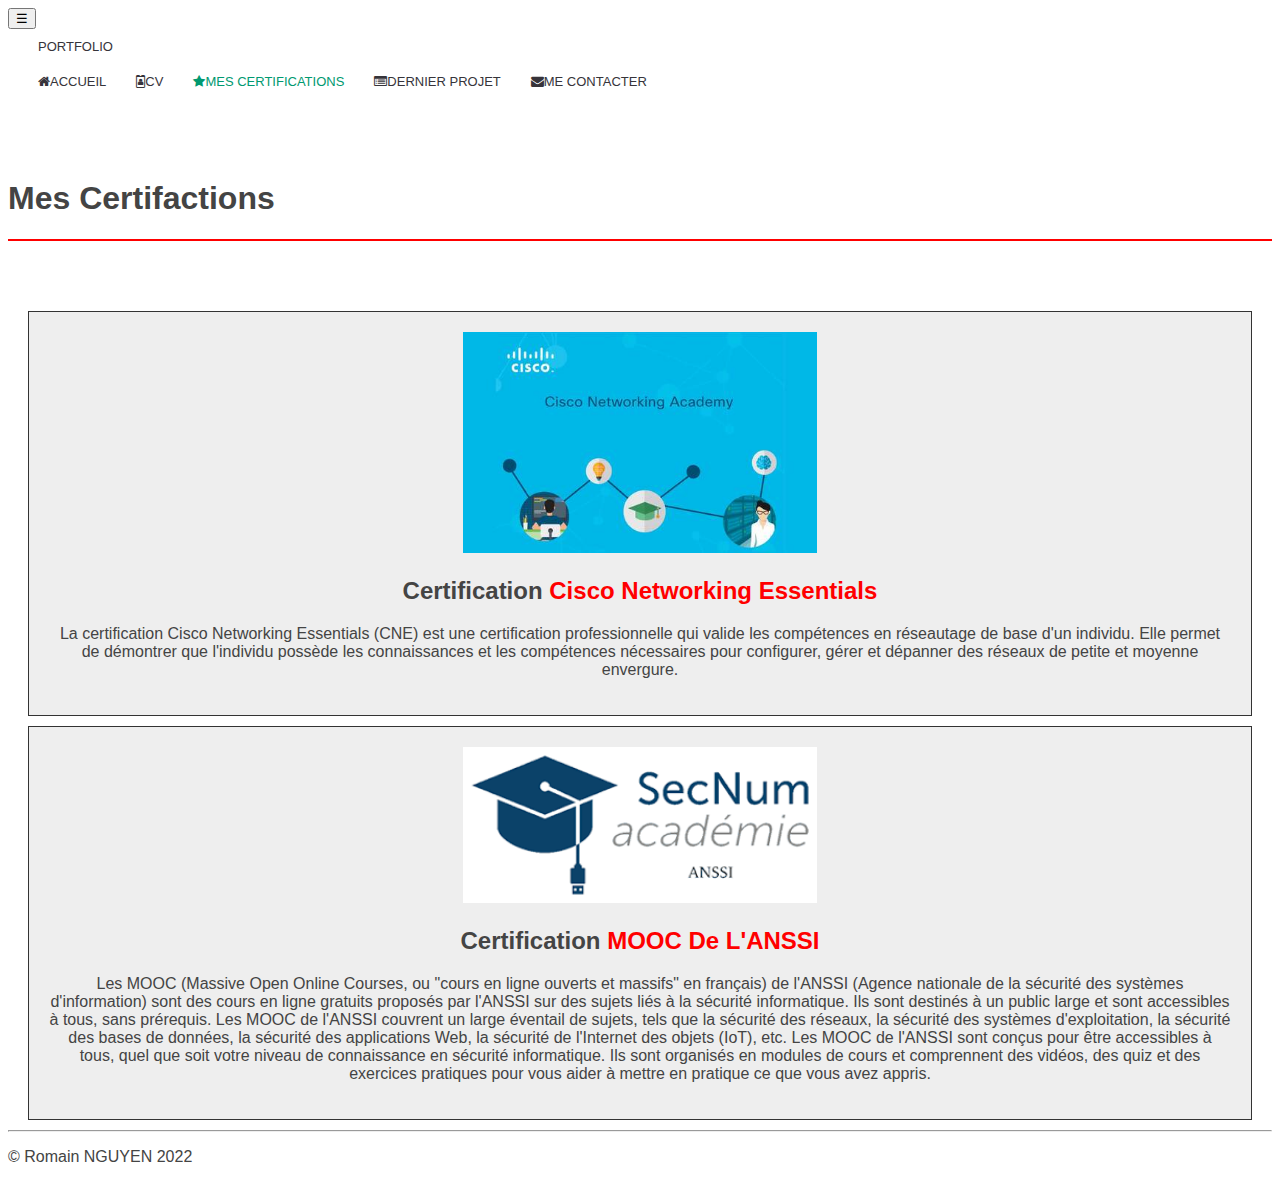
<file: pages/certifications.html>
<!doctype html>
<html lang="fr">
    <head>
        <!-- Required meta tags -->
        <meta charset="utf-8">
        <meta name="viewport" content="width=device-width, initial-scale=1, shrink-to-fit=no">
        <meta name="description" content="Portfolio Romain Nguyen - BTS SIO SISR">
        <meta name="author" content="Romain Nguyen">
        <!-- Bootstrap CSS -->
        <link rel="stylesheet" href="https://cdn.jsdelivr.net/npm/bootstrap@4.6.2/dist/css/bootstrap.min.css" integrity="sha384-xOolHFLEh07PJGoPkLv1IbcEPTNtaed2xpHsD9ESMhqIYd0nLMwNLD69Npy4HI+N" crossorigin="anonymous">
        <link rel="icon" href="favicon.ico">
        <link href="https://maxcdn.bootstrapcdn.com/font-awesome/4.7.0/css/font-awesome.min.css"
              rel="stylesheet">    
        <!-- css -->
        <link href="../css/styles.css" rel="stylesheet" type="text/css">
        <link href="../css/certifications.css" rel="stylesheet" type="text/css">

        <title>Portfolio Romain Nguyen (BTS SIO 2022)</title>
    </head>
    <body>
        <nav class="navbar navbar-dark bg-dark fixed-top navbar-expand-md">
            <div class="container">
                <button type="button" class="navbar-toggler" data-toggle="collapse"
                        data-target="#navbar" aria-controls="navbar">
                    <span class="sr-only">Navigation raccourcie</span>☰
                </button>
                <a class="navbar-brand" href="#">Portfolio</a>
                <div id="navbar" class="navbar-collapse collapse">
                    <ul class="nav navbar-nav">
                        <li class="nav-item">
                            <a href="../index.html" class="nav-link">
                                <span class="fa fa-home"></span> Accueil
                            </a>
                        </li>
                        <li class="nav-item">
                            <a href="../pages/cv.html" class="nav-link">
                                <span class="fa fa-id-badge"></span> CV
                            </a>
                        </li>
                        <li class="nav-item">
                            <a href="certifications.html" class="active nav-link">
                                <span class="fa fa-star"></span> mes certifications
                            </a>
                        </li>
                        <li class="dropdown nav-item">
                            <a href="#" class="dropdown-toggle nav-link"
                               data-toggle="dropdown" role="button">
                                <span class="fa fa-list-alt"></span> Dernier Projet  <span class="caret"></span>
                            </a>
                            <ul class="dropdown-menu" role="menu">
                                <li role="presentation" class="dropdown-header dropdown-item">
                                    En autonomie</li>
                                <li role="presentation" class="dropdown-item">

                                    <a role="menuitem" href="appliandroid.html">Portfolio</a>
                                </li>
                                <li role="presentation" class="dropdown-item">
                                    <a role="menuitem" href="#">WordPress</a>
                                </li>

                            </ul>
                        </li>
                        <li class="nav-item">
                            <a href="Mecontacter.html" class="nav-link"><span class="fa fa-envelope"></span>
                                Me contacter
                            </a>
                        </li>

                    </ul>
                </div>

            </div>
        </nav>


        <section class="jumbotron text-center">
            <div class="container">
                <h1 class="jumbotron-heading">Mes Certifactions</h1> 
                <div style="border-bottom: 2px solid red;"></div>
            </div>
        </section>
       
            <div class="certification-container">
                <div class="certification">
                    <img src="../images/cisco-networking-academy.jpg" alt="Logo de la certification 1">
                    <h2>Certification <span>Cisco Networking Essentials</span></h2>
                    <p>La certification Cisco Networking Essentials (CNE) est une certification professionnelle qui valide les compétences en réseautage de base d'un individu. Elle permet de démontrer que l'individu possède les connaissances et les compétences nécessaires pour configurer, gérer et dépanner des réseaux de petite et moyenne envergure.</p>
                </div>
                <div class="certification">
                    <img src="../images/anssi.png" alt="Logo de la certification 2">
                    <h2>Certification <span>MOOC De L'ANSSI</span></h2>
                    <p>Les MOOC (Massive Open Online Courses, ou "cours en ligne
                        ouverts et massifs" en français) de l'ANSSI (Agence nationale 
                        de la sécurité des systèmes d'information) sont des cours en ligne 
                        gratuits proposés par l'ANSSI sur des sujets liés à la sécurité informatique.
                        Ils sont destinés à un public large et sont accessibles à tous, sans prérequis.
                        Les MOOC de l'ANSSI couvrent un large éventail de sujets, tels que 
                        la sécurité des réseaux, la sécurité des systèmes d'exploitation,
                        la sécurité des bases de données, la sécurité des applications Web, 
                        la sécurité de l'Internet des objets (IoT), etc.
                        Les MOOC de l'ANSSI sont conçus pour être accessibles à tous,
                        quel que soit votre niveau de connaissance en sécurité informatique.
                        Ils sont organisés en modules de cours et comprennent des vidéos, des
                        quiz et des exercices pratiques pour vous aider à mettre en pratique 
                        ce que vous avez appris.</p>
                </div>
            </div>
        
        <footer>
            <div class="container">

                <hr>
                <p class="text-center" id="copyright">© Romain NGUYEN 2022</p>
            </div>
        </footer>



        <!-- Optional JavaScript; choose one of the two! -->

        <!-- Option 1: jQuery and Bootstrap Bundle (includes Popper) -->
        <script src="https://cdn.jsdelivr.net/npm/jquery@3.5.1/dist/jquery.slim.min.js" integrity="sha384-DfXdz2htPH0lsSSs5nCTpuj/zy4C+OGpamoFVy38MVBnE+IbbVYUew+OrCXaRkfj" crossorigin="anonymous"></script>
        <script src="https://cdn.jsdelivr.net/npm/bootstrap@4.6.2/dist/js/bootstrap.bundle.min.js" integrity="sha384-Fy6S3B9q64WdZWQUiU+q4/2Lc9npb8tCaSX9FK7E8HnRr0Jz8D6OP9dO5Vg3Q9ct" crossorigin="anonymous"></script>

        <!-- Option 2: Separate Popper and Bootstrap JS -->
        <!--
        <script src="https://cdn.jsdelivr.net/npm/jquery@3.5.1/dist/jquery.slim.min.js" integrity="sha384-DfXdz2htPH0lsSSs5nCTpuj/zy4C+OGpamoFVy38MVBnE+IbbVYUew+OrCXaRkfj" crossorigin="anonymous"></script>
        <script src="https://cdn.jsdelivr.net/npm/popper.js@1.16.1/dist/umd/popper.min.js" integrity="sha384-9/reFTGAW83EW2RDu2S0VKaIzap3H66lZH81PoYlFhbGU+6BZp6G7niu735Sk7lN" crossorigin="anonymous"></script>
        <script src="https://cdn.jsdelivr.net/npm/bootstrap@4.6.2/dist/js/bootstrap.min.js" integrity="sha384-+sLIOodYLS7CIrQpBjl+C7nPvqq+FbNUBDunl/OZv93DB7Ln/533i8e/mZXLi/P+" crossorigin="anonymous"></script>
        -->
    </body>
</html>
</file>
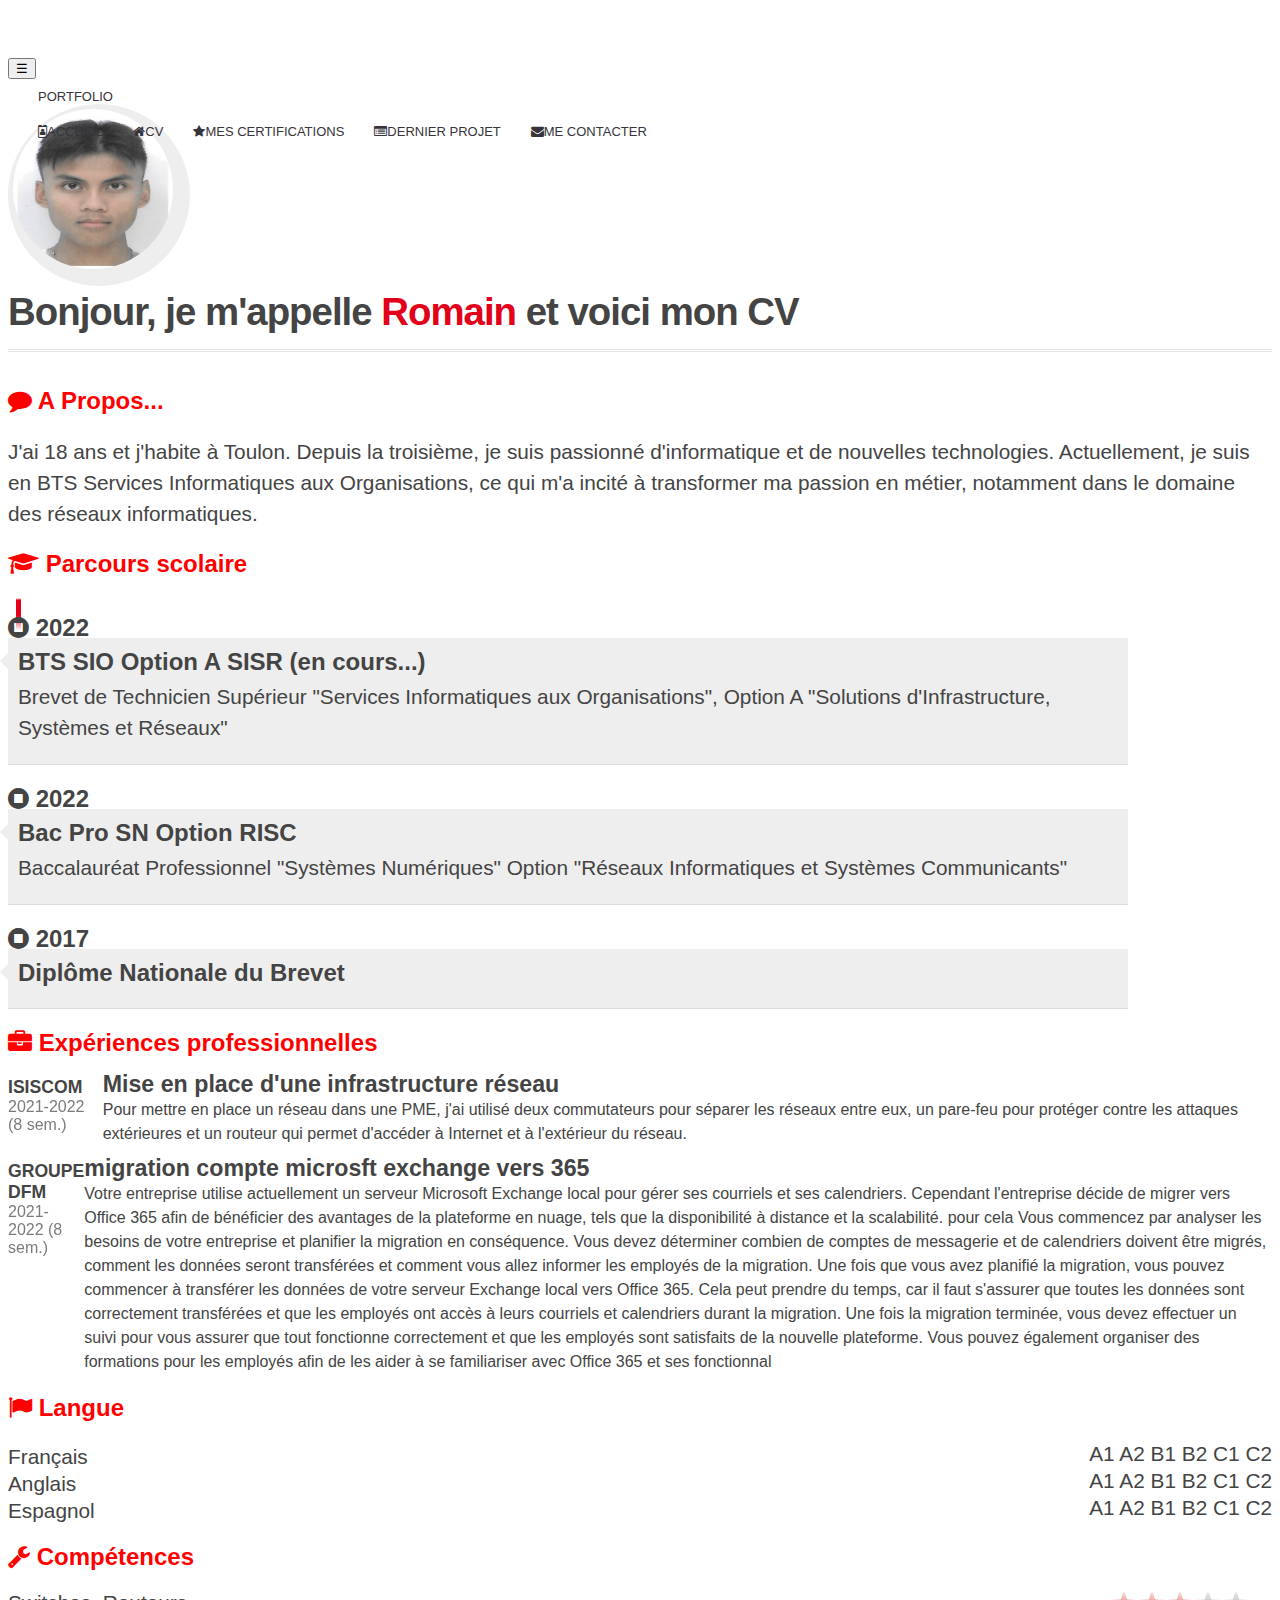
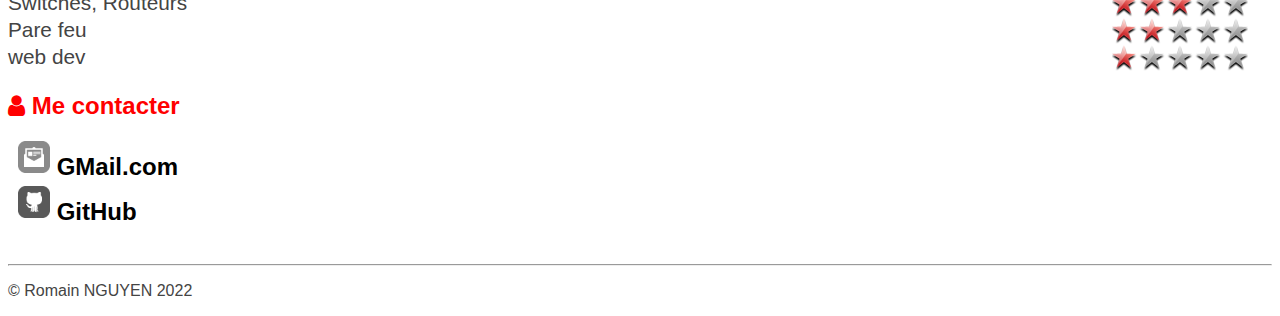
<file: pages/cv.html>
<!doctype html>
<html lang="fr">
    <head>
        <!-- Required meta tags -->
        <meta charset="utf-8">
        <meta name="viewport" content="width=device-width, initial-scale=1, shrink-to-fit=no">
        <meta name="description" content="Portfolio Romain Nguyen - BTS SIO SISR">
        <meta name="author" content="Romain Nguyen">
        <!-- Bootstrap CSS -->
        <link rel="stylesheet" href="https://cdn.jsdelivr.net/npm/bootstrap@4.6.2/dist/css/bootstrap.min.css" integrity="sha384-xOolHFLEh07PJGoPkLv1IbcEPTNtaed2xpHsD9ESMhqIYd0nLMwNLD69Npy4HI+N" crossorigin="anonymous">
        <link rel="icon" href="favicon.ico">
        <link href="https://maxcdn.bootstrapcdn.com/font-awesome/4.7.0/css/font-awesome.min.css"
              rel="stylesheet">
        <!-- css -->
        <link href="../css/styles.css" rel="stylesheet" type="text/css">
        <link href="../css/cv.css" rel="stylesheet" type="text/css">
        <title>Portfolio Romain Nguyen (BTS SIO 2022)</title>
    </head>
    <body>
        <nav class="navbar navbar-dark bg-dark fixed-top navbar-expand-md">
            <div class="container">
                <button type="button" class="navbar-toggler" data-toggle="collapse"
                        data-target="#navbar" aria-controls="navbar">
                    <span class="sr-only">Navigation raccourcie</span>☰
                </button>
                <a class="navbar-brand" href="#">Portfolio</a>
                <div id="navbar" class="navbar-collapse collapse">
                    <ul class="nav navbar-nav">
                        <li class="nav-item">
                            <a href="../index.html" class="nav-link">
                                <span class="fa fa-id-badge"></span> Accueil
                            </a>
                        </li>
                        <li class="active nav-item">
                            <a href="cv.html" class="nav-link">
                                <span class="fa fa-home"></span> CV
                            </a>
                        </li>
                        <li class="nav-item">
                            <a href="certifications.html" class="nav-link">
                                <span class="fa fa-star"></span> mes certifications
                            </a>
                        </li>
                        <li class="dropdown nav-item">
                            <a href="#" class="dropdown-toggle nav-link"
                               data-toggle="dropdown" role="button">
                                <span class="fa fa-list-alt"></span> Dernier Projet <span class="caret"></span>
                            </a>
                            <ul class="dropdown-menu" role="menu">
                                <li role="presentation" class="dropdown-header dropdown-item">
                                    En autonomie</li>
                                <li role="presentation" class="dropdown-item">
                                    <a role="menuitem" href="appliandroid.html">Portfolio</a>
                                </li>
                                <li role="presentation" class="dropdown-item">
                                    <a role="menuitem" href="#">WordPress</a>
                                </li>

                            </ul>
                        </li>
                        <li class="nav-item">
                            <a href="Mecontacter.html" class="nav-link"><span class="fa fa-envelope"></span>
                                Me contacter
                            </a>
                        </li>

                    </ul>
                </div>

            </div>
        </nav>


        <div class="jumbotron"><!-- Emplacement pour le contenu principal de la page -->
            <div class="container">
                <div class="row cadreCV">
                    <div id="cv-entete" class="text-center">
                        <div id="cv-photo">
                            <img src="../images/photo.jpg" alt="Ma photo d'identité">
                        </div>
                        <div id="cv-intro">
                            <h1>Bonjour, je m'appelle <span>Romain</span> et voici mon CV</h1>
                        </div>
                    </div>
                </div>
                <div class="row cadreCV">
                    <div class="col-12 col-md-7">
                        <!-- Partie gauche -->
                        <div class="rubrique clearfix">
                            <h2><span class="fa fa-comment"></span> A Propos...</h2>
                            <p>J'ai 18 ans et j'habite à Toulon. Depuis la troisième, je suis passionné d'informatique et de nouvelles technologies. Actuellement, je suis en BTS Services Informatiques aux Organisations, ce qui m'a incité à transformer ma passion en métier, notamment dans le domaine des réseaux informatiques.</p>
                        </div>
                        <div class="rubrique clearfix">
                            <h2><span class="fa fa-graduation-cap"></span> Parcours scolaire</h2>
                            <ul id="parcours" class="clearfix">
                                <li>
                                    <div class="date float-left">
                                        <span class="fa fa-stop-circle"></span>&nbsp;2022
                                    </div>
                                    <div class="details float-right">
                                        <h3>BTS SIO Option A SISR (en cours...)</h3>
                                        <p>Brevet de Technicien Supérieur "Services Informatiques aux Organisations", Option A "Solutions d'Infrastructure, Systèmes et Réseaux"</p>
                                    </div>
                                </li>
                                <li>
                                    <div class="date float-left">
                                        <span class="fa fa-stop-circle"></span>&nbsp;2022
                                    </div>
                                    <div class="details float-right">
                                        <h3>Bac Pro SN Option RISC</h3>
                                        <p>Baccalauréat Professionnel "Systèmes Numériques" Option "Réseaux Informatiques et Systèmes Communicants"</p>
                                    </div>
                                </li>
                                <li>
                                    <div class="date float-left">
                                        <span class="fa fa-stop-circle"></span>&nbsp;2017
                                    </div>
                                    <div class="details float-right">
                                        <h3>Diplôme Nationale du Brevet</h3>
                                        <p></p>
                                    </div>
                                </li>
                            </ul>
                        </div>
                        <div class="rubrique clearfix">
                            <h2><span class="fa fa-briefcase"></span> Expériences professionnelles</h2>
                            <div class="experience clearfix">
                                <div class="col-3">
                                    <div class="lieu">ISISCOM</div>
                                    <div class="date">2021-2022 (8 sem.)</div>
                                </div>
                                <div class="col-9">
                                    <div class="profession">Mise en place d'une infrastructure réseau</div>
                                    <div class="details">Pour mettre en place un réseau dans une PME, j'ai utilisé deux commutateurs pour séparer les réseaux entre eux, un pare-feu pour protéger contre les attaques extérieures et un routeur qui permet d'accéder à Internet et à l'extérieur du réseau.
                                    </div>
                                </div>
                            </div>
                            <div class="experience clearfix">
                                <div class="col-3">
                                    <div class="lieu">GROUPE DFM</div>
                                    <div class="date">2021-2022 (8 sem.)</div>
                                </div>
                                <div class="col-9">
                                    <div class="profession">migration compte microsft exchange vers 365</div>
                                    <div class="details">Votre entreprise utilise actuellement un serveur 
                                        Microsoft Exchange local pour gérer ses courriels et ses 
                                        calendriers. Cependant l'entreprise décide de migrer vers 
                                        Office 365 afin de bénéficier des avantages de la plateforme 
                                        en nuage, tels que la disponibilité à distance et la scalabilité.
                                        pour cela Vous commencez par analyser les besoins de votre entreprise 
                                        et planifier la migration en conséquence. Vous devez déterminer combien
                                        de comptes de messagerie et de calendriers doivent être migrés, comment
                                        les données seront transférées et comment vous allez informer les employés
                                        de la migration. Une fois que vous avez planifié la migration, vous pouvez 
                                        commencer à transférer les données de votre serveur Exchange local vers 
                                        Office 365. Cela peut prendre du temps, car il faut s'assurer que toutes 
                                        les données sont correctement transférées et que les employés ont accès
                                        à leurs courriels et calendriers durant la migration. Une fois la migration
                                        terminée, vous devez effectuer un suivi pour vous assurer que tout fonctionne
                                        correctement et que les employés sont satisfaits de la nouvelle plateforme.
                                        Vous pouvez également organiser des formations pour les employés afin de les
                                        aider à se familiariser avec Office 365 et ses fonctionnal
                                    </div>
                                </div>
                            </div>
                            
                        </div>

                    </div>
                    <div class="col-xs-12 col-sm-5">
                        <!-- Partie Droite -->                                            
                        <div id="langues" class="rubrique clearfix">
                            <h2><span class="fa fa-flag"></span> Langue</h2>
                            <div class="container">
                                <div class="langue">Français</div>
                                <div class="niveau">
                                    <span class="badge badge-dark">A1</span>
                                    <span class="badge badge-dark">A2</span>
                                    <span class="badge badge-dark">B1</span>
                                    <span class="badge badge-dark">B2</span>
                                    <span class="badge badge-success">C1</span>
                                    <span class="badge badge-dark">C2</span>
                                </div>
                            </div>
                            <div class="container">
                                <div class="langue">Anglais</div>
                                <div class="niveau">
                                    <span class="badge badge-dark">A1</span>
                                    <span class="badge badge-dark">A2</span>
                                    <span class="badge badge-dark">B1</span>
                                    <span class="badge badge-success">B2</span>
                                    <span class="badge badge-dark">C1</span>

                                    <span class="badge badge-dark">C2</span>
                                </div>
                            </div>                 
                            <div class="container">
                                <div class="langue">Espagnol</div>
                                <div class="niveau">
                                    <span class="badge badge-dark">A1</span>
                                    <span class="badge badge-success">A2</span>
                                    <span class="badge badge-dark">B1</span>
                                    <span class="badge badge-dark">B2</span>
                                    <span class="badge badge-dark">C1</span>
                                    <span class="badge badge-dark">C2</span>
                                </div>
                            </div>
                        </div>
                        <div id="competences" class="rubrique clearfix">
                            <h2><span class="fa fa-wrench"></span> Compétences</h2>
                            <div class="container">
                                <div class="libelle">Switches, Routeurs</div>
                                <div class="classement classement3"></div>
                            </div>
                            <div class="container">
                                <div class="libelle">Pare feu</div>
                                <div class="classement classement2"></div>
                            </div>
                            <div class="container">
                                <div class="libelle">web dev</div>
                                <div class="classement classement1"></div>
                            </div>
                        </div>
                        <div class="rubrique clearfix">
                            <h2><span class="fa fa-user"></span> Me contacter</h2>
                            <div class="meContacter">
                                <div class="details float-left">
                                    <a href="mailto:romain.nguyen.tai@gmail.com?subject=Contact depuis le CV en ligne"
                                       title="Mail de Romain Nguyen">
                                        <img class="contact-icon" src="../images/cv/mail-dreamstale47.png"
                                             alt="Icone de mail"> GMail.com
                                    </a>
                                </div>
                            </div>
                            
                            
                            <div class="meContacter">
                                <div class="details float-left">
                                    <a href="https://github.com/RomainNguyenTai/RomainNguyen.github.io"
                                       title="Lien vers le profil GitHub d'Amélia Pilou">
                                        <img class="contact-icon" src="../images/cv/github2-dreamstale35.png"
                                             alt="Icone de GitHub"> GitHub
                                    </a>
                                </div>
                            </div>
                            
                    
                        </div>
                    </div>

                </div>
            </div>
        </div>



        <footer>
            <div class="container">

                <hr>
                <p class="text-center" id="copyright">© Romain NGUYEN 2022</p>
            </div>
        </footer>


        <!-- Optional JavaScript; choose one of the two! -->

        <!-- Option 1: jQuery and Bootstrap Bundle (includes Popper) -->
        <script src="https://cdn.jsdelivr.net/npm/jquery@3.5.1/dist/jquery.slim.min.js" integrity="sha384-DfXdz2htPH0lsSSs5nCTpuj/zy4C+OGpamoFVy38MVBnE+IbbVYUew+OrCXaRkfj" crossorigin="anonymous"></script>
        <script src="https://cdn.jsdelivr.net/npm/bootstrap@4.6.2/dist/js/bootstrap.bundle.min.js" integrity="sha384-Fy6S3B9q64WdZWQUiU+q4/2Lc9npb8tCaSX9FK7E8HnRr0Jz8D6OP9dO5Vg3Q9ct" crossorigin="anonymous"></script>

        <!-- Option 2: Separate Popper and Bootstrap JS -->
        <!--
        <script src="https://cdn.jsdelivr.net/npm/jquery@3.5.1/dist/jquery.slim.min.js" integrity="sha384-DfXdz2htPH0lsSSs5nCTpuj/zy4C+OGpamoFVy38MVBnE+IbbVYUew+OrCXaRkfj" crossorigin="anonymous"></script>
        <script src="https://cdn.jsdelivr.net/npm/popper.js@1.16.1/dist/umd/popper.min.js" integrity="sha384-9/reFTGAW83EW2RDu2S0VKaIzap3H66lZH81PoYlFhbGU+6BZp6G7niu735Sk7lN" crossorigin="anonymous"></script>
        <script src="https://cdn.jsdelivr.net/npm/bootstrap@4.6.2/dist/js/bootstrap.min.js" integrity="sha384-+sLIOodYLS7CIrQpBjl+C7nPvqq+FbNUBDunl/OZv93DB7Ln/533i8e/mZXLi/P+" crossorigin="anonymous"></script>
        -->
    </body>
</html>
</file>
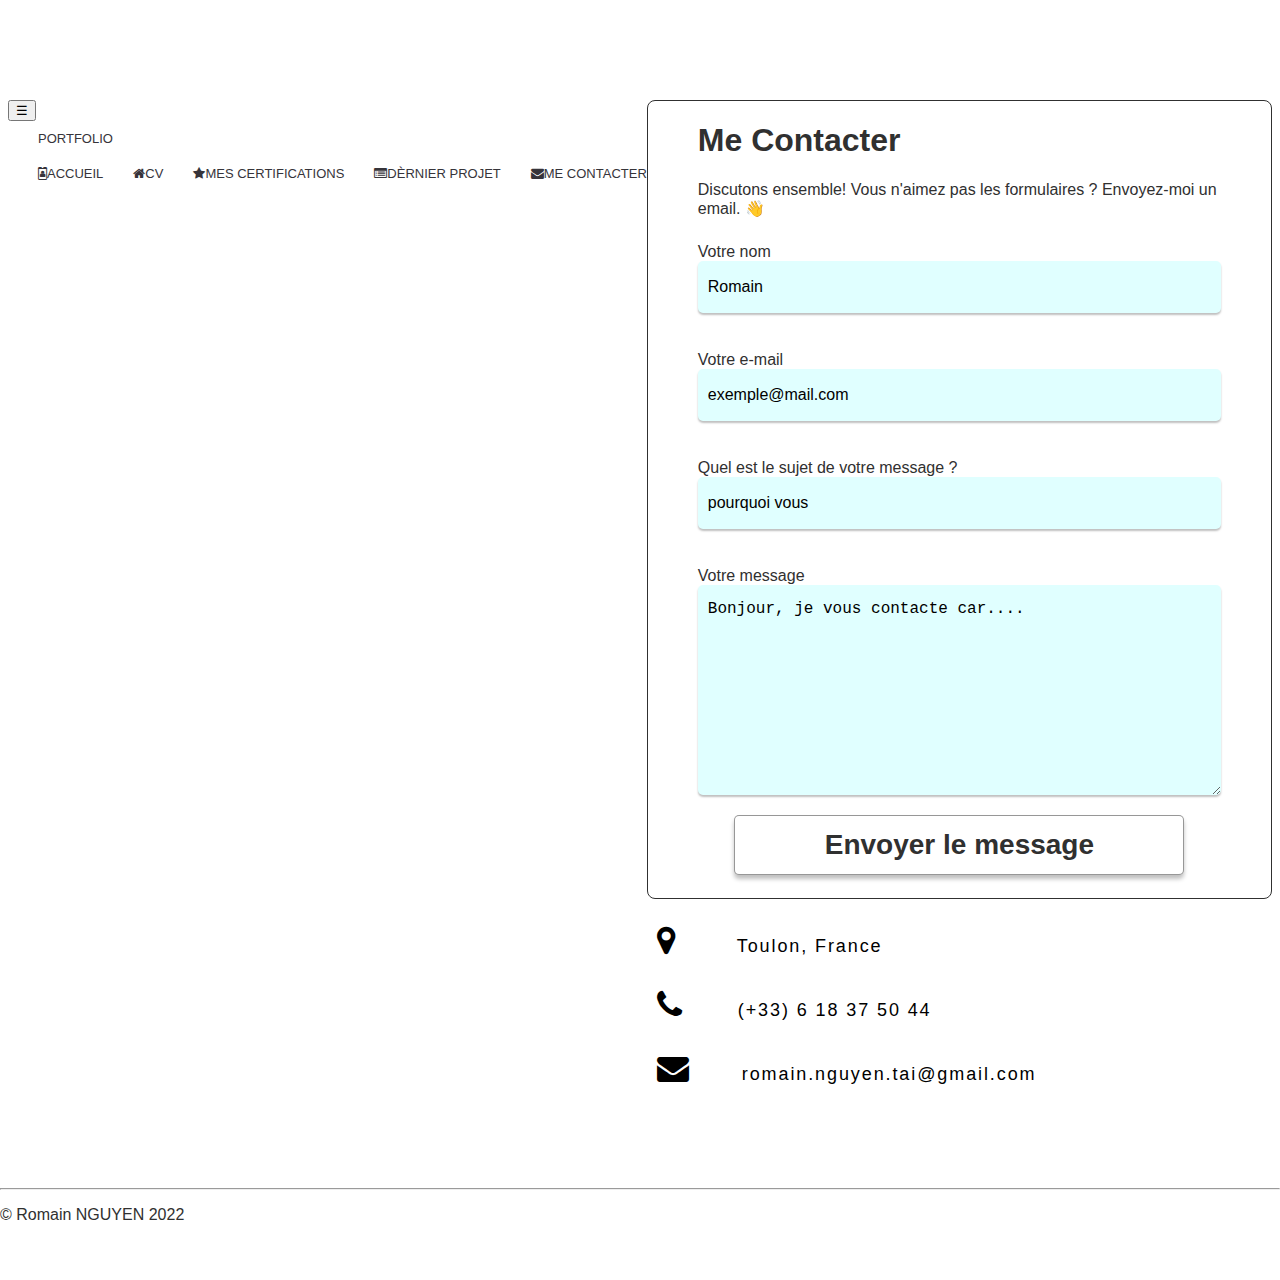
<file: pages/Mecontacter.html>
<!DOCTYPE html>
<html lang="fr">
    <head>
        <!-- Required meta tags -->
        <meta charset="utf-8">
        <meta name="viewport" content="width=device-width, initial-scale=1, shrink-to-fit=no">
        <meta name="description" content="Portfolio Romain Nguyen - BTS SIO SISR">
        <meta name="author" content="Romain Nguyen">
        <!-- Bootstrap CSS -->
        <link rel="stylesheet" href="https://cdn.jsdelivr.net/npm/bootstrap@4.6.2/dist/css/bootstrap.min.css" integrity="sha384-xOolHFLEh07PJGoPkLv1IbcEPTNtaed2xpHsD9ESMhqIYd0nLMwNLD69Npy4HI+N" crossorigin="anonymous">
        <link rel="icon" href="favicon.ico">
        <link href="https://maxcdn.bootstrapcdn.com/font-awesome/4.7.0/css/font-awesome.min.css"
              rel="stylesheet">
        <!-- css -->
        <link href="../css/styles.css" rel="stylesheet" type="text/css">
        <link href="../css/mecontacter.css" rel="stylesheet" type="text/css">
        <title>Portfolio Romain Nguyen (BTS SIO 2022)</title>
    </head>
    <body>
        <nav class="navbar navbar-dark bg-dark fixed-top navbar-expand-md">
            <div class="container">
                <button type="button" class="navbar-toggler" data-toggle="collapse"
                        data-target="#navbar" aria-controls="navbar">
                    <span class="sr-only">Navigation raccourcie</span>☰
                </button>
                <a class="navbar-brand" href="#">Portfolio</a>
                <div id="navbar" class="navbar-collapse collapse">
                    <ul class="nav navbar-nav">
                        <li class="nav-item">
                            <a href="../index.html" class="nav-link">
                                <span class="fa fa-id-badge"></span> Accueil
                            </a>
                        </li>
                        <li class="nav-item">
                            <a href="cv.html" class="nav-link">
                                <span class="fa fa-home"></span> CV
                            </a>
                        </li>
                        <li class="nav-item">
                            <a href="certifications.html" class="nav-link">
                                <span class="fa fa-star"></span> mes certifications
                            </a>
                        </li>
                        <li class="dropdown nav-item">
                            <a href="#" class="dropdown-toggle nav-link"
                               data-toggle="dropdown" role="button">
                                <span class="fa fa-list-alt"></span> Dèrnier Projet <span class="caret"></span>
                            </a>
                            <ul class="dropdown-menu" role="menu">
                                <li role="presentation" class="dropdown-header dropdown-item">
                                    En autonomie</li>
                                <li role="presentation" class="dropdown-item">
                                    <a role="menuitem" href="appliandroid.html">Portfolio</a>
                                </li>
                                <li role="presentation" class="dropdown-item">
                                    <a role="menuitem" href="#">WordPress</a>
                                </li>
                            </ul>
                        <li class="active nav-item">
                            <a href="Mecontacter.html" class="nav-link"><span class="fa fa-envelope"></span>
                                Me contacter
                            </a>
                        </li>

                    </ul>
                </div>

            </div>
        </nav>
        
        <div class="jumbotron">
            <div class="container">
                <div class="contactez-nous">
                    <h1>Me Contacter</h1>
                    <p>Discutons ensemble!
                        Vous n'aimez pas les formulaires ? Envoyez-moi un email. 👋</p>
                    <form action="/page-traitement-donnees" method="post">
                        <div>
                            <label for="nom">Votre nom</label>
                            <input type="text" id="nom" name="nom" placeholder="Romain" required>
                        </div>
                        <div>
                            <label for="email">Votre e-mail</label>
                            <input type="email" id="email" name="email" placeholder="exemple@mail.com" required>
                        </div>
                        <div>
                            <label for="sujet">Quel est le sujet de votre message ?</label>
                            <input type="text" id="sujet" name="sujet" placeholder="pourquoi vous" required>
                        </div>
                        <div>
                            <label for="message">Votre message</label>
                            <textarea id="message" name="message" placeholder="Bonjour, je vous contacte car...." required></textarea>
                        </div>
                        <div>
                            <button type="submit">Envoyer le message</button>
                        </div>
                    </form>
                </div>
                <div class="direct-contact-container">

                    <ul class="contact-list">
                        <li class="list-item"><i class="fa fa-map-marker fa-2x"><span class="contact-text place"><a href="https://www.google.com/maps/place/Toulon/data=!4m2!3m1!1s0x12c91b027b35b2fd:0x40819a5fd8fc830?sa=X&ved=2ahUKEwiW9dDh86b8AhX-U6QEHZnECvsQ8gF6BAgIEAE">Toulon, France</a></span></i></li>

                        <li class="list-item"><i class="fa fa-phone fa-2x"><span class="contact-text phone"><a href="tel:06 18 37 50 44" >(+33) 6 18 37 50 44</a></span></i></li>

                        <li class="list-item"><i class="fa fa-envelope fa-2x"><span class="contact-text gmail"><a href="mailto:romain.nguyen.tai@gmail.com">romain.nguyen.tai@gmail.com</a></span></i></li>

                    </ul>
                </div>
            </div>
        </div>


        <footer>
            <div class="container">

                <hr>
                <p class="text-center" id="copyright">© Romain NGUYEN 2022</p>
            </div>
        </footer>

        <!-- Optional JavaScript; choose one of the two! -->

        <!-- Option 1: jQuery and Bootstrap Bundle (includes Popper) -->
        <script src="https://cdn.jsdelivr.net/npm/jquery@3.5.1/dist/jquery.slim.min.js" integrity="sha384-DfXdz2htPH0lsSSs5nCTpuj/zy4C+OGpamoFVy38MVBnE+IbbVYUew+OrCXaRkfj" crossorigin="anonymous"></script>
        <script src="https://cdn.jsdelivr.net/npm/bootstrap@4.6.2/dist/js/bootstrap.bundle.min.js" integrity="sha384-Fy6S3B9q64WdZWQUiU+q4/2Lc9npb8tCaSX9FK7E8HnRr0Jz8D6OP9dO5Vg3Q9ct" crossorigin="anonymous"></script>

        <!-- Option 2: Separate Popper and Bootstrap JS -->
        <!--
        <script src="https://cdn.jsdelivr.net/npm/jquery@3.5.1/dist/jquery.slim.min.js" integrity="sha384-DfXdz2htPH0lsSSs5nCTpuj/zy4C+OGpamoFVy38MVBnE+IbbVYUew+OrCXaRkfj" crossorigin="anonymous"></script>
        <script src="https://cdn.jsdelivr.net/npm/popper.js@1.16.1/dist/umd/popper.min.js" integrity="sha384-9/reFTGAW83EW2RDu2S0VKaIzap3H66lZH81PoYlFhbGU+6BZp6G7niu735Sk7lN" crossorigin="anonymous"></script>
        <script src="https://cdn.jsdelivr.net/npm/bootstrap@4.6.2/dist/js/bootstrap.min.js" integrity="sha384-+sLIOodYLS7CIrQpBjl+C7nPvqq+FbNUBDunl/OZv93DB7Ln/533i8e/mZXLi/P+" crossorigin="anonymous"></script>
        -->
    </body>
</html>
</file>
<file: css/certifications.css>
.certification-container {
  display: block;
  justify-content: center; /* aligne les éléments de la flexbox au milieu */
  width: 100%;
  
}

.certification {
  border: 1px solid #333;
  background-color: #eee;
  margin: 10px 20px; /* réduit l'espacement en haut et en bas à 10 pixels */
  padding: 20px;
  text-align: center;
}

img {
  width: 30%; /* la largeur de l'image sera de 50% de sa taille initiale */
  height: auto; /* la hauteur de l'image sera automatiquement ajustée pour conserver les proportions */
}
h2 span {
    color: red;
}
</file>
<file: css/cv.css>
/*
Click nbfs://nbhost/SystemFileSystem/Templates/Licenses/license-default.txt to change this license
Click nbfs://nbhost/SystemFileSystem/Templates/ClientSide/css.css to edit this template
*/
/* 
    Created on : 14 déc. 2022, 09:40:57
    Author     : romain.nguyen
*/

body {
    padding-top: 50px;
}
.cadreCV {
    padding-bottom: 15px;
    background: white;
}
/****************************************
* En-tête du CV
****************************************/
#cv-entete {
    margin-top: -45px;
    width: 100%;

}
#cv-photo {
    width: 172px;
    height: 172px;
    border-radius: 50%;
    overflow: hidden;
    padding: 5px;
    background: #eee;
    display: inline-block;
}

#cv-photo img {
    width: 160px;
    height: 160px;
    border-radius: 50%;
}

#cv-intro h1 {
    margin: 0;
    padding: 0;
    font-size: 2.4em;
    font-weight: 700;
    letter-spacing: -1px;
}

#cv-intro h1 span {
    color: rgb(226,0,26);
}
#cv-intro h4 span {
    color: rgb(226,0,26);
}

#cv-intro::after {
    background: url('images/ligne.png'); /* Dossier "images" est un sous-
     dossier de "css" (à créer) */
    width: 100%;
    height: 3px;
    margin-top: 15px;
    content: '';
    display: block;
}

/****************************************
* Rubriques
****************************************/
.rubrique {
    margin-bottom: 15px;
}
.rubrique h2 {
    color: red;
}
.rubrique h2::before{
    margin-right: 5px;
}
.rubrique p{
    font-size: 1.3em;
    line-height: 1.5em;
}


/******************************************
* Parcours scolaire
******************************************/
#parcours {
    margin-top: 20px;
    position: relative;
    padding: 1em 0;
    list-style: none;
}
#parcours::before {
    width: 5px;
    height: 100%;
    position: absolute;
    left: 7.8px;
    top: 0;
    display: block;
    background: linear-gradient(to bottom, #ffffff 0%,
        #E2001A 7%, #E2001A, #ffffff 100%);
    content:"";
}
#parcours li {
    width: 100%;
    z-index: 2;
    position: relative;
    float: left;
}
#parcours .date .glyphicon-record::before {
    background: #FFFFFF;
    color: #555;
}
#parcours .date {
    width: 75px;
    background-color: rgba(0, 0, 0, 0);
    font-size: 1.5em;
    font-weight: 700;
    display: inline-block;
}
#parcours .details {
    width: 325px;
    display: inline-block;
    background: #eee;
    position: relative;
    padding: 10px 10px 0 10px;
    border-bottom: 1px solid #ddd;
    margin: -4px -12px 20px 0;
}
#parcours .details::after {
    content: '';
    position: absolute;
    top: 15px;
    right: 0;
    left: -16px;
    height: 0;
    width: 0;
    border: solid transparent;
    border-right-color: #eee;
    border-width: 8px;
    pointer-events: none;
}
#parcours .details h3{
    font-size: 1.5em;
    margin: 0;
    padding: 0;
    font-weight: 700;
}
#parcours .details p{
    font-size: 1.3em;
    margin-top: 5px;
    padding: 0;
}


/* Pour empêcher la déformation du parcours scolaire selon la STA */
@media (max-width: 418px) {
    #parcours .details {
        width: 66%;
    }
}

@media (min-width: 576px) {
    #parcours .date {
        width: 31%;
    }
    #parcours .details {
        width: 70%;
    }
}
@media (min-width: 768px) {
    #parcours .date {
        width: 26%;
    }
    #parcours .details {
        width: 75%;
    }
}
@media (min-width: 992px) {
    #parcours .date {
        width: 18%;
    }
    #parcours .details {
        width: 83%;
    }
}
@media (min-width: 1200px) {
    #parcours .date {
        width: 14%;
    }
    #parcours .details {
        width: 87%;
    }
}

/******************************************
* Expériences professionnelles
******************************************/
.experience {
    display:flex;
    margin-bottom: 15px;
}
.experience .lieu {
    font-size: 1.1em;
    font-weight: bold;
}
.experience .date {
    font-size: 1em;
    opacity: 0.7;
}
.experience .profession {
    font-size: 1.45em;
    font-weight: bold;
    margin-top: -6px;
}
.experience .details {
    font-size: 1em;
    line-height: 1.5em;
}

/****************************************** * Me contacter ******************************************/
.meContacter {
    clear: both;
}

.meContacter .details {
    width: 100%;
    margin-left: 10px;
    margin-top: 3px;
    font-size: 1.5em;
    font-weight: 700;
    justify-content: space-between;
}

.contact-icon {
    filter: grayscale(1);
    -webkit-filter: grayscale(1);
    -moz-filter: grayscale(1);
    -ms-filter: grayscale(1);
    -o-filter: grayscale(1);
    height: 32px;
    width: 32px;
    margin: 2px 0;
}

.meContacter a,
.meContacter a:hover {
    text-decoration: none;
    color: black;
}

.meContacter a:hover>img {
    filter: grayscale(0);
    -webkit-filter: grayscale(0);
    -moz-filter: grayscale(0);
    -ms-filter: grayscale(0);
    -o-filter: grayscale(0);
}

/******************************************
* Langues
******************************************/
#langues .container {
    display: flex;
    flex-direction: row;
    justify-content: space-between;
}
#langues .langue, #langues .niveau{
    font-size: 1.3em;
}
#langues .langue {
    padding-top: 3px;
}

/* Adapatation sur mobile */
@media (max-width: 992px) {
    #langues .langue, #langues .niveau{
        font-size: 1.1em;
    }
}

@media (min-width: 576px) {
    #langues .niveau {
        padding-left: 15px;
    }
}
@media (min-width: 768px) {
    #langues .niveau{
        font-size: 0.9em;
    }
}

@media (min-width: 992px) {
    #langues .langue, #langues .niveau{
        font-size: 1.3em;
    }
}

/******************************************
* Compétences
******************************************/
#competences .container {
    display: flex;
    flex-direction: row;
    justify-content: space-between;
}
#competences .container .libelle {
    font-size: 1.3em;
}
#competences .container .classement {
    background: scroll transparent url(images/Red-Rating-Stars.png) no-repeat;
    width: 160px;
    height: 27px;
}
#competences .container .classement0 {
    background-position: 0 -142px;
}
#competences .container .classement1 {
    background-position: 0 -112px;
}
#competences .container .classement2 {
    background-position: 0 -84px;
}
#competences .container .classement3 {
    background-position: 0 -56px;
}
#competences .container .classement4 {
    background-position: 0 -28px;
}
#competences .container .classement5 {
    background-position: 0 0px;
}

/*Adaptation sur mobile*/

@media (min-width: 576px) {
    #competences .container{
        flex-direction: column;
    }
}

@media (min-width: 992px) {
    #competences .container {
        flex-direction: row;
    }
}
</file>
<file: css/mecontacter.css>
/*
Click nbfs://nbhost/SystemFileSystem/Templates/Licenses/license-default.txt to change this license
Click nbfs://nbhost/SystemFileSystem/Templates/ClientSide/css.css to edit this template
*/
/* 
    Created on : 31 déc. 2022, 16:03:05
    Author     : romain
*/

body {
  margin-top: 100px;
  display: flex;
  justify-content: center;
  color: #303030;
}

.contactez-nous {
  width: auto;
  border: 1px solid;
  border-radius: 8px;
  padding: 0 50px 0 50px;
  background: white;
}


form div {
  width: 100%;
  display: flex;
  flex-direction: column;
  min-height: 83px;
  margin-top: 25px;
}

form div > input, form div > select, form div > textarea {
  background: #E0FFFF;
  border: none;
  border-radius: 5px;
  font-size: 16px;
  font-weight: 500;
  box-shadow: 0px 2px 2px 0px rgba(0,0,0,0.25);
}

form div > input, form div > select {
  height: 50px;
  padding-left: 10px;
}



form div > textarea {
  height: 195px;
  padding: 15px 0px 0px 10px;
}

form div > input::placeholder, form div > textarea::placeholder {
  color: black;
}

form div > select:invalid {
  color: red;
}

form div > select option {
  background: black;
  color: #303030;
}

form div:last-child {
  align-items:center;
  margin-top: 20px;
}

form button {
  width: 450px;
  max-width: 500px;
  height: 60px;
  font-weight: 700;
  font-size: 28px;
  background: white;
  border: rgba(48, 48, 48, 0.5) solid 1px;
  border-radius: 5px;
  box-shadow: 0px 4px 4px 0px rgba(0,0,0,0.25);
  color: #303030;
}




.direct-contact-container {
  max-width: auto;
}


.contact-list {
  list-style-type: none;
  margin-left: -30px;
  padding-right: 20px;
}

.list-item {
  line-height: 4;
  color: black;
}

.contact-text {
  font: 300 18px 'Lato', sans-serif;
  letter-spacing: 1.9px;
  color: black;
}

.place {
  margin-left: 62px;
}

.phone {
  margin-left: 56px;
}

.gmail {
  margin-left: 53px;
}

.contact-text a {
  color: black;
  text-decoration: none;
  transition-duration: 0.2s;
}


footer {
    position: absolute;
    bottom: -380px;
    width: 100%;
    height: 100px;
}
</file>
<file: css/styles.css>
/**
* Template Name: Bethany - v4.7.0
* Template URL: https://bootstrapmade.com/bethany-free-onepage-bootstrap-theme/
* Author: BootstrapMade.com
* License: https://bootstrapmade.com/license/
*/

/*--------------------------------------------------------------
# General
--------------------------------------------------------------*/
body {
  font-family: "Open Sans", sans-serif;
  color: #444444;
}

a {
  color: #009970;
  text-decoration: none;
}

a:hover {
  color: #00cc95;
  text-decoration: none;
}

h1, h2, h3, h4, h5, h6 {
  font-family: "Raleway", sans-serif;
}

/*--------------------------------------------------------------
# Back to top button
--------------------------------------------------------------*/
.back-to-top {
  position: fixed;
  visibility: hidden;
  opacity: 0;
  right: 15px;
  bottom: 15px;
  z-index: 996;
  background: #009970;
  width: 40px;
  height: 40px;
  border-radius: 50px;
  transition: all 0.4s;
}
.back-to-top i {
  font-size: 28px;
  color: #fff;
  line-height: 0;
}
.back-to-top:hover {
  background: #00c28e;
  color: #fff;
}
.back-to-top.active {
  visibility: visible;
  opacity: 1;
}

/*--------------------------------------------------------------
# Disable AOS delay on mobile
--------------------------------------------------------------*/
@media screen and (max-width: 768px) {
  [data-aos-delay] {
    transition-delay: 0 !important;
  }
}
/*--------------------------------------------------------------
# Header
--------------------------------------------------------------*/
#header {
  transition: all 0.5s;
  z-index: 997;
  transition: all 0.5s;
  top: 20px;
}
#header .header-container {
  background: #fff;
}
#header.header-scrolled {
  background: #fff;
  box-shadow: 0px 2px 15px rgba(0, 0, 0, 0.1);
  top: 0;
}
#header .logo {
  overflow: hidden;
  padding: 16px 30px 12px 30px;
  background: #009970;
}
#header .logo h1 {
  font-size: 26px;
  padding: 0;
  line-height: 1;
  font-weight: 700;
  font-family: "Poppins", sans-serif;
}
#header .logo h1 a, #header .logo h1 a:hover {
  color: #fff;
  text-decoration: none;
}
#header .logo img {
  padding: 0;
  margin: 0;
  max-height: 40px;
}
@media (max-width: 992px) {
  #header {
    box-shadow: 0px 2px 15px rgba(0, 0, 0, 0.1);
    top: 0;
    background: #009970;
  }
  #header.header-scrolled, #header .header-container {
    background: #009970;
  }
  #header .logo {
    padding-left: 0;
  }
  #header .logo h1 {
    font-size: 24px;
  }
}

/*--------------------------------------------------------------
# Navigation Menu
--------------------------------------------------------------*/
/**
* Desktop Navigation 
*/
.navbar {
  padding: 0;
}
.navbar ul {
  margin: 0;
  padding: 0;
  display: flex;
  list-style: none;
  align-items: center;
}
.navbar li {
  position: relative;
}
.navbar a, .navbar a:focus {
  display: flex;
  align-items: center;
  justify-content: space-between;
  padding: 10px 0 10px 30px;
  color: #36343a;
  transition: 0.3s;
  font-size: 13px;
  font-weight: 500;
  text-transform: uppercase;
  font-family: "Poppins", sans-serif;
  white-space: nowrap;
  transition: 0.3s;
}
.navbar a i, .navbar a:focus i {
  font-size: 12px;
  line-height: 0;
  margin-left: 5px;
}
.navbar a:hover, .navbar .active, .navbar .active:focus, .navbar li:hover > a {
  color: #009970;
}
.navbar .getstarted, .navbar .getstarted:focus {
  background: #009970;
  padding: 10px 25px;
  margin-left: 30px;
  margin-right: 15px;
  border-radius: 50px;
  color: #fff;
}
.navbar .getstarted:hover, .navbar .getstarted:focus:hover {
  color: #fff;
  background: #00b383;
}
.navbar .dropdown ul {
  display: block;
  position: absolute;
  left: 14px;
  top: calc(100% + 30px);
  margin: 0;
  padding: 10px 0;
  z-index: 99;
  opacity: 0;
  visibility: hidden;
  background: #fff;
  box-shadow: 0px 0px 30px rgba(127, 137, 161, 0.25);
  transition: 0.3s;
}
.navbar .dropdown ul li {
  min-width: 200px;
}
.navbar .dropdown ul a {
  padding: 10px 20px;
  text-transform: none;
  font-weight: 500;
}
.navbar .dropdown ul a i {
  font-size: 12px;
}
.navbar .dropdown ul a:hover, .navbar .dropdown ul .active:hover, .navbar .dropdown ul li:hover > a {
  color: #009970;
}
.navbar .dropdown:hover > ul {
  opacity: 1;
  top: 100%;
  visibility: visible;
}
.navbar .dropdown .dropdown ul {
  top: 0;
  left: calc(100% - 30px);
  visibility: hidden;
}
.navbar .dropdown .dropdown:hover > ul {
  opacity: 1;
  top: 0;
  left: 100%;
  visibility: visible;
}
@media (max-width: 1366px) {
  .navbar .dropdown .dropdown ul {
    left: -90%;
  }
  .navbar .dropdown .dropdown:hover > ul {
    left: -100%;
  }
}

/**
* Mobile Navigation 
*/
.mobile-nav-toggle {
  color: #fff;
  font-size: 28px;
  cursor: pointer;
  display: none;
  line-height: 0;
  transition: 0.5s;
}

@media (max-width: 991px) {
  .mobile-nav-toggle {
    display: block;
  }

  .navbar ul {
    display: none;
  }
}
.navbar-mobile {
  position: fixed;
  overflow: hidden;
  top: 0;
  right: 0;
  left: 0;
  bottom: 0;
  background: rgba(29, 28, 31, 0.9);
  transition: 0.3s;
  z-index: 999;
}
.navbar-mobile .mobile-nav-toggle {
  position: absolute;
  top: 15px;
  right: 15px;
}
.navbar-mobile ul {
  display: block;
  position: absolute;
  top: 55px;
  right: 15px;
  bottom: 15px;
  left: 15px;
  padding: 10px 0;
  background-color: #fff;
  overflow-y: auto;
  transition: 0.3s;
}
.navbar-mobile a, .navbar-mobile a:focus {
  padding: 10px 20px;
  font-size: 15px;
  color: #36343a;
}
.navbar-mobile a:hover, .navbar-mobile .active, .navbar-mobile li:hover > a {
  color: #009970;
}
.navbar-mobile .getstarted, .navbar-mobile .getstarted:focus {
  margin: 15px;
}
.navbar-mobile .dropdown ul {
  position: static;
  display: none;
  margin: 10px 20px;
  padding: 10px 0;
  z-index: 99;
  opacity: 1;
  visibility: visible;
  background: #fff;
  box-shadow: 0px 0px 30px rgba(127, 137, 161, 0.25);
}
.navbar-mobile .dropdown ul li {
  min-width: 200px;
}
.navbar-mobile .dropdown ul a {
  padding: 10px 20px;
}
.navbar-mobile .dropdown ul a i {
  font-size: 12px;
}
.navbar-mobile .dropdown ul a:hover, .navbar-mobile .dropdown ul .active:hover, .navbar-mobile .dropdown ul li:hover > a {
  color: #009970;
}
.navbar-mobile .dropdown > .dropdown-active {
  display: block;
}

/*--------------------------------------------------------------
# Hero Section
--------------------------------------------------------------*/
#hero {
  width: 100%;
  height: 80vh;
  background: url("../img/gogo.jpg") center center;
  background-size: cover;
  position: relative;
}
#hero .container {
  padding-top: 80px;
}
#hero:before {
  content: "";
  background: rgba(0, 0, 0, 0.6);
  position: absolute;
  bottom: 0;
  top: 0;
  left: 0;
  right: 0;
}
#hero h1 {
  margin: 0 0 10px 0;
  font-size: 48px;
  font-weight: 700;
  line-height: 56px;
  color: #fff;
}
#hero h2 {
  color: #eee;
  margin-bottom: 40px;
  font-size: 15px;
  font-weight: 500;
  font-family: "Open Sans", sans-serif;
  letter-spacing: 0.5px;
  text-transform: uppercase;
}
#hero .btn-get-started {
  font-family: "Poppins", sans-serif;
  text-transform: uppercase;
  font-weight: 500;
  font-size: 14px;
  letter-spacing: 1px;
  display: inline-block;
  padding: 8px 28px;
  border-radius: 50px;
  transition: 0.5s;
  margin: 10px;
  border: 2px solid #fff;
  color: #fff;
}
#hero .btn-get-started:hover {
  background: #009970;
  border: 2px solid #009970;
}
@media (min-width: 1024px) {
  #hero {
    background-attachment: fixed;
  }
}
@media (max-width: 768px) {
  #hero {
    height: 100vh;
  }
  #hero .container {
    padding-top: 60px;
  }
  #hero h1 {
    font-size: 32px;
    line-height: 36px;
  }
}

/*--------------------------------------------------------------
# Sections General
--------------------------------------------------------------*/
section {
  padding: 60px 0;
  overflow: hidden;
}

.section-bg {
  background-color: #f6f6f7;
}

.section-title {
  padding-bottom: 30px;
}
.section-title h2 {
  font-size: 32px;
  font-weight: bold;
  text-transform: uppercase;
  margin-bottom: 20px;
  padding-bottom: 20px;
  position: relative;
}
.section-title h2::after {
  content: "";
  position: absolute;
  display: block;
  width: 50px;
  height: 3px;
  background: #009970;
  bottom: 0;
  left: 0;
}
.section-title p {
  margin-bottom: 0;
}

/*--------------------------------------------------------------
# Clients
--------------------------------------------------------------*/
.clients {
  background: #f6f6f7;
  text-align: center;
  padding: 5px 0;
}
.clients img {
  width: 40%;
  filter: grayscale(100);
  transition: all 0.4s ease-in-out;
  display: inline-block;
  padding: 15px 0;
}
.clients img:hover {
  filter: none;
  transform: scale(1.1);
}

/*--------------------------------------------------------------
# About
--------------------------------------------------------------*/
.about .content h2 {
  font-weight: 700;
  font-size: 48px;
  line-height: 60px;
  margin-bottom: 20px;
  text-transform: uppercase;
}
.about .content h3 {
  font-weight: 500;
  line-height: 32px;
  font-size: 24px;
}
.about .content ul {
  list-style: none;
  padding: 0;
}
.about .content ul li {
  padding: 10px 0 0 28px;
  position: relative;
}
.about .content ul i {
  left: 0;
  top: 7px;
  position: absolute;
  font-size: 20px;
  color: #009970;
}
.about .content p:last-child {
  margin-bottom: 0;
}

/*--------------------------------------------------------------
# Counts
--------------------------------------------------------------*/
.counts {
  background: #009970;
  padding: 40px 0 20px 0;
  color: #fff;
}
.counts .counters span {
  font-size: 36px;
  display: block;
  font-weight: 700;
}
.counts .counters p {
  padding: 0;
  margin: 0 0 20px 0;
  font-family: "Raleway", sans-serif;
  font-size: 15px;
  font-weight: 500;
}

/*--------------------------------------------------------------
# Why Us
--------------------------------------------------------------*/
.why-us .content {
  padding: 30px;
  background: #009970;
  border-radius: 4px;
  color: #fff;
}
.why-us .content h3 {
  font-weight: 700;
  font-size: 34px;
  margin-bottom: 30px;
}
.why-us .content p {
  margin-bottom: 30px;
}
.why-us .content .more-btn {
  display: inline-block;
  background: rgba(255, 255, 255, 0.1);
  padding: 6px 30px 8px 30px;
  color: #fff;
  border-radius: 50px;
  transition: all ease-in-out 0.4s;
}
.why-us .content .more-btn i {
  font-size: 14px;
}
.why-us .content .more-btn:hover {
  color: #009970;
  background: #fff;
}
.why-us .icon-boxes .icon-box {
  text-align: center;
  border-radius: 10px;
  background: #fff;
  box-shadow: 0px 2px 15px rgba(0, 0, 0, 0.1);
  padding: 40px 30px;
  width: 100%;
  transition: 0.3s;
}
.why-us .icon-boxes .icon-box i {
  font-size: 40px;
  color: #009970;
  margin-bottom: 30px;
}
.why-us .icon-boxes .icon-box h4 {
  font-size: 20px;
  font-weight: 700;
  margin: 0 0 30px 0;
}
.why-us .icon-boxes .icon-box p {
  font-size: 15px;
  color: #848484;
}
.why-us .icon-boxes .icon-box:hover {
  box-shadow: 0px 5px 25px rgba(0, 0, 0, 0.15);
}

/*--------------------------------------------------------------
# Cta
--------------------------------------------------------------*/
.cta {
  background: linear-gradient(rgba(2, 2, 2, 0.7), rgba(0, 0, 0, 0.7)), url("../img/cta-bg.jpg") fixed center center;
  background-size: cover;
  padding: 60px 0;
}
.cta h3 {
  color: #fff;
  font-size: 28px;
  font-weight: 700;
}
.cta p {
  color: #fff;
}
.cta .cta-btn {
  font-family: "Raleway", sans-serif;
  text-transform: uppercase;
  font-weight: 600;
  font-size: 15px;
  letter-spacing: 1px;
  display: inline-block;
  padding: 8px 28px;
  border-radius: 25px;
  transition: 0.5s;
  margin-top: 10px;
  border: 2px solid #fff;
  color: #fff;
}
.cta .cta-btn:hover {
  background: #009970;
  border: 2px solid #009970;
}

/*--------------------------------------------------------------
# Services
--------------------------------------------------------------*/
.services .icon-box {
  text-align: center;
  padding: 40px 20px;
  transition: all ease-in-out 0.3s;
  background: #fff;
}
.services .icon-box .icon {
  margin: 0 auto;
  width: 64px;
  height: 64px;
  border-radius: 50px;
  border: 1px solid #009970;
  display: flex;
  align-items: center;
  justify-content: center;
  margin-bottom: 20px;
  transition: ease-in-out 0.3s;
  color: #009970;
}
.services .icon-box .icon i {
  font-size: 28px;
}
.services .icon-box h4 {
  font-weight: 700;
  margin-bottom: 15px;
  font-size: 24px;
}
.services .icon-box h4 a {
  color: #36343a;
  transition: ease-in-out 0.3s;
}
.services .icon-box p {
  line-height: 24px;
  font-size: 14px;
  margin-bottom: 0;
}
.services .icon-box:hover {
  border-color: #fff;
  box-shadow: 0px 0 25px 0 rgba(0, 0, 0, 0.1);
}
.services .icon-box:hover h4 a {
  color: #009970;
}
.services .icon-box:hover .icon {
  color: #fff;
  background: #009970;
}

/*--------------------------------------------------------------
# Portfolio
--------------------------------------------------------------*/
.portfolio .portfolio-item {
  margin-bottom: 30px;
}
.portfolio #portfolio-flters {
  padding: 0;
  margin: 0 auto 20px auto;
  list-style: none;
  text-align: center;
}
.portfolio #portfolio-flters li {
  cursor: pointer;
  display: inline-block;
  padding: 8px 16px 8px 16px;
  font-size: 14px;
  font-weight: 500;
  line-height: 1;
  text-transform: uppercase;
  color: #444444;
  margin-bottom: 5px;
  transition: all 0.3s ease-in-out;
  border-radius: 50px;
  font-family: "Poppins", sans-serif;
}
.portfolio #portfolio-flters li:hover, .portfolio #portfolio-flters li.filter-active {
  color: #fff;
  background: #009970;
}
.portfolio #portfolio-flters li:last-child {
  margin-right: 0;
}
.portfolio .portfolio-wrap {
  transition: 0.3s;
  position: relative;
  overflow: hidden;
  z-index: 1;
  background: rgba(54, 52, 58, 0.6);
}
.portfolio .portfolio-wrap::before {
  content: "";
  background: rgba(54, 52, 58, 0.6);
  position: absolute;
  left: 0;
  right: 0;
  top: 0;
  bottom: 0;
  transition: all ease-in-out 0.3s;
  z-index: 2;
  opacity: 0;
}
.portfolio .portfolio-wrap img {
  transition: all ease-in-out 0.3s;
}
.portfolio .portfolio-wrap .portfolio-info {
  opacity: 0;
  position: absolute;
  top: 0;
  left: 0;
  right: 0;
  bottom: 0;
  z-index: 3;
  transition: all ease-in-out 0.3s;
  display: flex;
  flex-direction: column;
  justify-content: flex-end;
  align-items: center;
  padding: 20px;
}
.portfolio .portfolio-wrap .portfolio-info h4 {
  font-size: 20px;
  color: #fff;
  font-weight: 600;
}
.portfolio .portfolio-wrap .portfolio-info p {
  color: rgba(255, 255, 255, 0.7);
  font-size: 14px;
  text-transform: uppercase;
  padding: 0;
  margin: 0;
  font-style: italic;
}
.portfolio .portfolio-wrap .portfolio-links {
  text-align: center;
  z-index: 4;
}
.portfolio .portfolio-wrap .portfolio-links a {
  color: #fff;
  margin: 0 5px 0 0;
  font-size: 28px;
  display: inline-block;
  transition: 0.3s;
}
.portfolio .portfolio-wrap .portfolio-links a:hover {
  color: #00cc95;
}
.portfolio .portfolio-wrap:hover::before {
  opacity: 1;
}
.portfolio .portfolio-wrap:hover img {
  transform: scale(1.2);
}
.portfolio .portfolio-wrap:hover .portfolio-info {
  opacity: 1;
}

/*--------------------------------------------------------------
# Portfolio Details
--------------------------------------------------------------*/
.portfolio-details {
  padding-top: 40px;
}
.portfolio-details .portfolio-details-slider img {
  width: 100%;
}
.portfolio-details .portfolio-details-slider .swiper-pagination {
  margin-top: 20px;
  position: relative;
}
.portfolio-details .portfolio-details-slider .swiper-pagination .swiper-pagination-bullet {
  width: 12px;
  height: 12px;
  background-color: #fff;
  opacity: 1;
  border: 1px solid #009970;
}
.portfolio-details .portfolio-details-slider .swiper-pagination .swiper-pagination-bullet-active {
  background-color: #009970;
}
.portfolio-details .portfolio-info {
  padding: 30px;
  box-shadow: 0px 0 30px rgba(54, 52, 58, 0.08);
}
.portfolio-details .portfolio-info h3 {
  font-size: 22px;
  font-weight: 700;
  margin-bottom: 20px;
  padding-bottom: 20px;
  border-bottom: 1px solid #eee;
}
.portfolio-details .portfolio-info ul {
  list-style: none;
  padding: 0;
  font-size: 15px;
}
.portfolio-details .portfolio-info ul li + li {
  margin-top: 10px;
}
.portfolio-details .portfolio-description {
  padding-top: 30px;
}
.portfolio-details .portfolio-description h2 {
  font-size: 26px;
  font-weight: 700;
  margin-bottom: 20px;
}
.portfolio-details .portfolio-description p {
  padding: 0;
}

/*--------------------------------------------------------------
# Testimonials
--------------------------------------------------------------*/
.testimonials .testimonials-carousel, .testimonials .testimonials-slider {
  overflow: hidden;
}
.testimonials .testimonial-item {
  box-sizing: content-box;
  padding: 30px 30px 0 30px;
  margin: 30px 15px;
  text-align: center;
  min-height: 350px;
  box-shadow: 0px 2px 12px rgba(0, 0, 0, 0.08);
  background: #fff;
}
.testimonials .testimonial-item .testimonial-img {
  width: 90px;
  border-radius: 50%;
  border: 4px solid #fff;
  margin: 0 auto;
}
.testimonials .testimonial-item h3 {
  font-size: 18px;
  font-weight: bold;
  margin: 10px 0 5px 0;
  color: #111;
}
.testimonials .testimonial-item h4 {
  font-size: 14px;
  color: #999;
  margin: 0;
}
.testimonials .testimonial-item .quote-icon-left, .testimonials .testimonial-item .quote-icon-right {
  color: #00cc95;
  font-size: 26px;
}
.testimonials .testimonial-item .quote-icon-left {
  display: inline-block;
  left: -5px;
  position: relative;
}
.testimonials .testimonial-item .quote-icon-right {
  display: inline-block;
  right: -5px;
  position: relative;
  top: 10px;
}
.testimonials .testimonial-item p {
  font-style: italic;
  margin: 0 auto 15px auto;
}
.testimonials .swiper-pagination {
  margin-top: 20px;
  position: relative;
}
.testimonials .swiper-pagination .swiper-pagination-bullet {
  width: 12px;
  height: 12px;
  background-color: #fff;
  opacity: 1;
  border: 1px solid #009970;
}
.testimonials .swiper-pagination .swiper-pagination-bullet-active {
  background-color: #009970;
}

/*--------------------------------------------------------------
# Team
--------------------------------------------------------------*/
.team {
  background: #fff;
}
.team .member {
  position: relative;
  box-shadow: 0px 2px 15px rgba(0, 0, 0, 0.1);
  padding: 30px;
  border-radius: 10px;
  text-align: center;
}
.team .member .pic {
  overflow: hidden;
  width: 150px;
  border-radius: 50%;
  margin: 0 auto 20px auto;
}
.team .member .pic img {
  transition: ease-in-out 0.3s;
}
.team .member:hover img {
  transform: scale(1.1);
}
.team .member h4 {
  font-weight: 700;
  margin-bottom: 5px;
  font-size: 20px;
  color: #36343a;
}
.team .member span {
  display: block;
  font-size: 15px;
  padding-bottom: 10px;
  position: relative;
  font-weight: 500;
}
.team .member span::after {
  content: "";
  position: absolute;
  display: block;
  width: 50px;
  height: 1px;
  background: #b5b3ba;
  bottom: 0;
  left: 50%;
  transform: translateX(-50%);
}
.team .member p {
  margin: 10px 0 0 0;
  font-size: 14px;
}
.team .member .social {
  margin-top: 12px;
  display: flex;
  align-items: center;
  justify-content: center;
}
.team .member .social a {
  transition: ease-in-out 0.3s;
  display: flex;
  align-items: center;
  justify-content: center;
  border-radius: 50px;
  width: 32px;
  height: 32px;
  background: #a8a5ae;
}
.team .member .social a i {
  color: #fff;
  font-size: 16px;
  margin: 0 2px;
}
.team .member .social a:hover {
  background: #009970;
}
.team .member .social a + a {
  margin-left: 8px;
}

/*--------------------------------------------------------------
# Contact
--------------------------------------------------------------*/
.contact .info {
  padding: 30px;
  width: 100%;
  background: #fff;
  box-shadow: 0px 2px 15px rgba(0, 0, 0, 0.1);
}
.contact .info i {
  font-size: 20px;
  color: #fff;
  float: left;
  width: 44px;
  height: 44px;
  background: #009970;
  display: flex;
  justify-content: center;
  align-items: center;
  border-radius: 50px;
  transition: all 0.3s ease-in-out;
}
.contact .info h4 {
  padding: 0 0 0 60px;
  font-size: 22px;
  font-weight: 600;
  margin-bottom: 5px;
  color: #36343a;
}
.contact .info p {
  padding: 0 0 0 60px;
  margin-bottom: 0;
  font-size: 14px;
  color: #686470;
}
.contact .php-email-form {
  width: 100%;
  padding: 30px;
  background: #fff;
  box-shadow: 0 0 24px 0 rgba(0, 0, 0, 0.12);
}
.contact .php-email-form .form-group {
  padding-bottom: 8px;
}
.contact .php-email-form .error-message {
  display: none;
  color: #fff;
  background: #ed3c0d;
  text-align: left;
  padding: 15px;
  font-weight: 600;
}
.contact .php-email-form .error-message br + br {
  margin-top: 25px;
}
.contact .php-email-form .sent-message {
  display: none;
  color: #fff;
  background: #18d26e;
  text-align: center;
  padding: 15px;
  font-weight: 600;
}
.contact .php-email-form .loading {
  display: none;
  background: #fff;
  text-align: center;
  padding: 15px;
}
.contact .php-email-form .loading:before {
  content: "";
  display: inline-block;
  border-radius: 50%;
  width: 24px;
  height: 24px;
  margin: 0 10px -6px 0;
  border: 3px solid #18d26e;
  border-top-color: #eee;
  -webkit-animation: animate-loading 1s linear infinite;
  animation: animate-loading 1s linear infinite;
}
.contact .php-email-form input, .contact .php-email-form textarea {
  border-radius: 0;
  box-shadow: none;
  font-size: 14px;
}
.contact .php-email-form input {
  height: 44px;
}
.contact .php-email-form textarea {
  padding: 10px 12px;
}
.contact .php-email-form button[type=submit] {
  background: #009970;
  border: 0;
  padding: 10px 30px;
  color: #fff;
  transition: 0.4s;
  border-radius: 50px;
}
.contact .php-email-form button[type=submit]:hover {
  background: #00805d;
}
@-webkit-keyframes animate-loading {
  0% {
    transform: rotate(0deg);
  }
  100% {
    transform: rotate(360deg);
  }
}
@keyframes animate-loading {
  0% {
    transform: rotate(0deg);
  }
  100% {
    transform: rotate(360deg);
  }
}

/*--------------------------------------------------------------
# Breadcrumbs
--------------------------------------------------------------*/
.breadcrumbs {
  padding: 15px 0;
  background: #f6f6f7;
  margin-top: 100px;
}
.breadcrumbs h2 {
  font-size: 24px;
  line-height: 1;
  font-weight: 400;
}
.breadcrumbs ol {
  display: flex;
  flex-wrap: wrap;
  list-style: none;
  padding: 0;
  margin: 0;
  font-size: 14px;
}
.breadcrumbs ol li + li {
  padding-left: 10px;
}
.breadcrumbs ol li + li::before {
  display: inline-block;
  padding-right: 10px;
  color: #4f4c55;
  content: "/";
}
@media (max-width: 768px) {
  .breadcrumbs .d-flex {
    display: block !important;
  }
  .breadcrumbs ol {
    display: block;
  }
  .breadcrumbs ol li {
    display: inline-block;
  }
}

/*--------------------------------------------------------------
# Footer
--------------------------------------------------------------*/
#footer {
  color: #444444;
  font-size: 14px;
  background: #f1f0f2;
}
#footer .footer-top {
  padding: 60px 0 30px 0;
  background: #f9f8f9;
}
#footer .footer-top .footer-contact {
  margin-bottom: 30px;
}
#footer .footer-top .footer-contact h4 {
  font-size: 22px;
  margin: 0 0 30px 0;
  padding: 2px 0 2px 0;
  line-height: 1;
  font-weight: 700;
}
#footer .footer-top .footer-contact p {
  font-size: 14px;
  line-height: 24px;
  margin-bottom: 0;
  font-family: "Raleway", sans-serif;
  color: #777777;
}
#footer .footer-top h4 {
  font-size: 16px;
  font-weight: bold;
  color: #444444;
  position: relative;
  padding-bottom: 12px;
}
#footer .footer-top .footer-links {
  margin-bottom: 30px;
}
#footer .footer-top .footer-links ul {
  list-style: none;
  padding: 0;
  margin: 0;
}
#footer .footer-top .footer-links ul i {
  padding-right: 2px;
  color: #00c28e;
  font-size: 18px;
  line-height: 1;
}
#footer .footer-top .footer-links ul li {
  padding: 10px 0;
  display: flex;
  align-items: center;
}
#footer .footer-top .footer-links ul li:first-child {
  padding-top: 0;
}
#footer .footer-top .footer-links ul a {
  color: #777777;
  transition: 0.3s;
  display: inline-block;
  line-height: 1;
}
#footer .footer-top .footer-links ul a:hover {
  text-decoration: none;
  color: #009970;
}
#footer .footer-newsletter {
  font-size: 15px;
}
#footer .footer-newsletter h4 {
  font-size: 16px;
  font-weight: bold;
  color: #444444;
  position: relative;
  padding-bottom: 12px;
}
#footer .footer-newsletter form {
  margin-top: 30px;
  background: #fff;
  padding: 6px 10px;
  position: relative;
  border-radius: 50px;
  text-align: left;
  border: 1px solid #e4e3e6;
}
#footer .footer-newsletter form input[type=email] {
  border: 0;
  padding: 4px 8px;
  width: calc(100% - 100px);
}
#footer .footer-newsletter form input[type=submit] {
  position: absolute;
  top: 0;
  right: -2px;
  bottom: 0;
  border: 0;
  background: none;
  font-size: 16px;
  padding: 0 20px;
  background: #009970;
  color: #fff;
  transition: 0.3s;
  border-radius: 50px;
  box-shadow: 0px 2px 15px rgba(0, 0, 0, 0.1);
}
#footer .footer-newsletter form input[type=submit]:hover {
  background: #00664b;
}
#footer .credits {
  padding-top: 5px;
  font-size: 13px;
  color: #444444;
}
#footer .social-links a {
  font-size: 18px;
  display: inline-block;
  background: #009970;
  color: #fff;
  line-height: 1;
  padding: 8px 0;
  margin-right: 4px;
  border-radius: 50%;
  text-align: center;
  width: 36px;
  height: 36px;
  transition: 0.3s;
}
#footer .social-links a:hover {
  background: #00805d;
  color: #fff;
  text-decoration: none;
}
</file>
